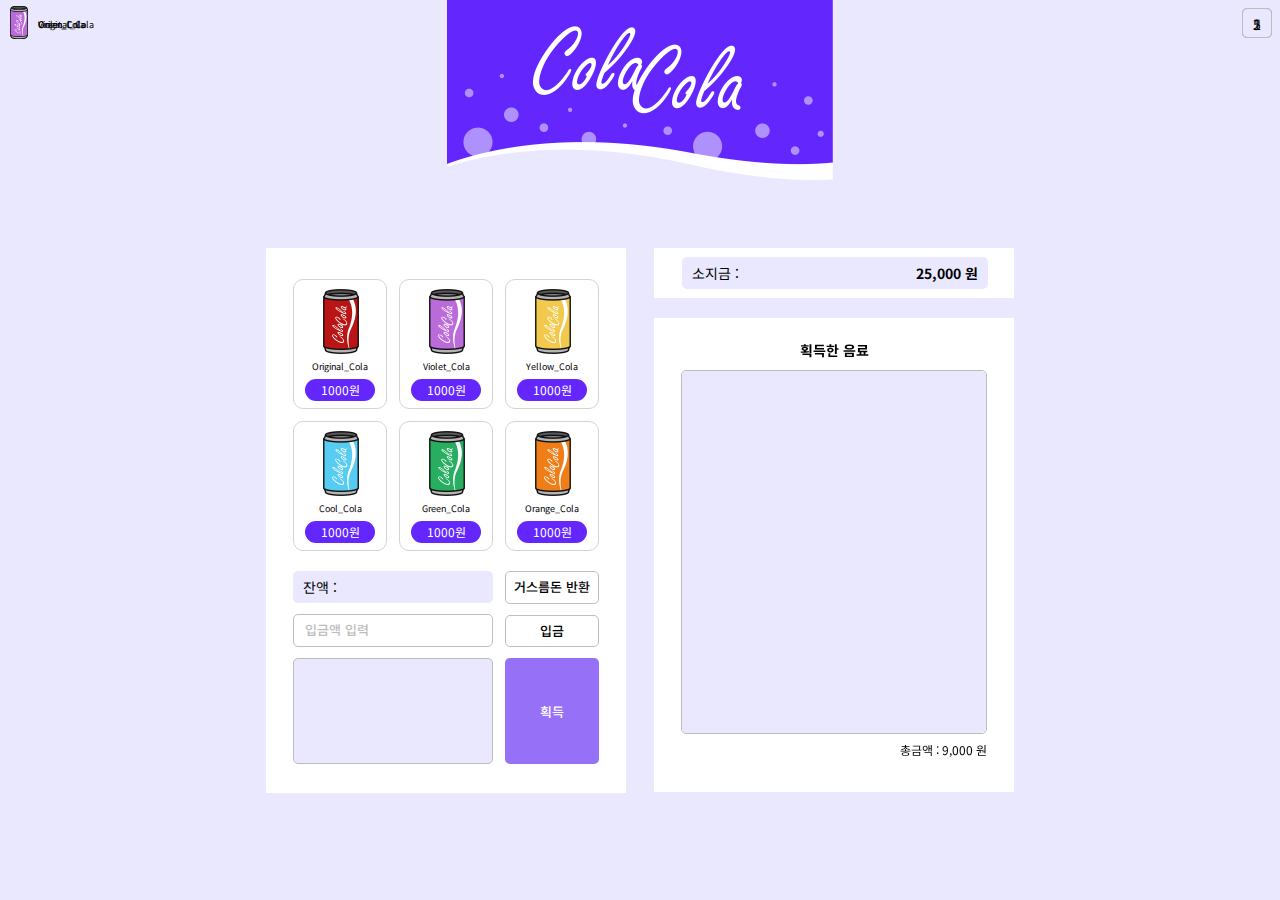
<file: index.html>
<!DOCTYPE html>
<html lang="ko">
  <head>
    <meta charset="UTF-8" />
    <meta http-equiv="X-UA-Compatible" content="IE=edge" />
    <meta name="viewport" content="width=device-width, initial-scale=1.0" />
    <link rel="stylesheet" href="reset.css" />
    <link rel="stylesheet" href="style.css" />
    <title>Choose your cola!</title>
  </head>
  <body>
    <img
      class="logo"
      src="src/images/Logo_img.png"
      alt="colacola 로고 이미지"
    />
    <main class="container">
      <!-- 왼쪽 박스 -->
      <section class="machine">
        <ul>
          <li>
            <button type="button" id="Original" class="choice-btn">
              <img
                class="cola"
                src="src/images/Original_Cola.png"
                alt="original cola"
              />
              <span class="cola-name">Original_Cola</span>
              <span class="price">1000원</span>
            </button>
          </li>
          <li>
            <button id="Violet" class="choice-btn">
              <img
                class="cola"
                src="src/images/Violet_Cola.png"
                alt="violet cola"
              />
              <span class="cola-name">Violet_Cola</span>
              <span class="price">1000원</span>
            </button>
          </li>
          <li>
            <button id="Yellow" class="choice-btn">
              <img
                class="cola"
                src="src/images/Yellow_Cola.png"
                alt="yellow cola"
              />
              <span class="cola-name">Yellow_Cola</span>
              <span class="price">1000원</span>
            </button>
          </li>
          <li class="sold-out">
            <button id="Cool" class="choice-btn">
              <img
                class="cola"
                src="src/images/Cool_Cola.png"
                alt="cool cola"
              />
              <span class="cola-name">Cool_Cola</span>
              <span class="price">1000원</span>
            </button>
          </li>
          <li>
            <button id="Green" class="choice-btn">
              <img
                class="cola"
                src="src/images/Green_Cola.png"
                alt="green cola"
              />
              <span class="cola-name">Green_Cola</span>
              <span class="price">1000원</span>
            </button>
          </li>
          <li>
            <button id="Orange" class="choice-btn">
              <img
                class="cola"
                src="src/images/Orange_Cola.png"
                alt="orange cola"
              />
              <span class="cola-name">Orange_Cola</span>
              <span class="price">1000원</span>
            </button>
          </li>
        </ul>
        <div class="cal">
          <div class="change">
            <span class="change-money">잔액 : </span>
            <span class="change-won"></span>
          </div>
          <input
            type="number"
            class="deposit-money"
            pattern="[0-9]"
            placeholder="입금액 입력"
            required
          />
          <div class="selected-cola"></div>
          <button type="button" class="change-return">거스름돈 반환</button>
          <button type="button" class="deposit">입금</button>
          <button disabled type="button" class="acquire">획득</button>
        </div>
      </section>

      <!-- 오른쪽 박스 -->
      <section class="status">
        <div class="balance">
          <div class="balance-content">
            <span class="balance-money">소지금 : </span>
            <span class="balance-won"></span>
          </div>
        </div>
        <div class="my-cola-container">
          <h2 class="my-cola-title">획득한 음료</h2>
          <div class="my-cola-list">
            <div class="my-cola-list-cont">
              <div class="my-cola">
                <img
                  src="src/images/Original_Cola.png"
                  alt="my original cola"
                />
                <span class="my-cola-name">Original_Cola</span>
                <div class="my-quantity">1</div>
              </div>
              <div class="my-cola">
                <img src="src/images/Green_Cola.png" alt="my green cola" />
                <span class="my-cola-name">Green_Cola</span>
                <div class="my-quantity">2</div>
              </div>
              <div class="my-cola">
                <img src="src/images/Violet_Cola.png" alt="my violet cola" />
                <span class="my-cola-name">Violet_Cola</span>
                <div class="my-quantity">5</div>
              </div>
            </div>
          </div>
          <span class="total-amount">총금액 : 9,000 원</span>
        </div>
      </section>
    </main>
    <script src="index.js"></script>
  </body>
</html>
</file>
<file: style.css>
@import url("https://fonts.googleapis.com/css2?family=Noto+Sans+KR:wght@500&display=swap");

body {
  padding: 0;
  margin: 0;
  background-color: #eae8fe;
  font-family: "Noto Sans KR", sans-serif;
}

.logo {
  width: 386px;
  display: block;
  margin: 0 auto;
}

.container {
  width: fit-content;
  height: fit-content;
  margin: 0px auto;
  margin-top: 68px;
  display: flex;
  flex-wrap: wrap;
  justify-content: center;
  gap: 28px;
}

/* 왼쪽 벤딩머신 메뉴 */
.machine {
  background-color: #fff;
  width: 360px;
  height: 545px;
  position: relative;
}

ul {
  position: absolute;
  top: 31px;
  left: 27px;
  display: inline-block;
  display: flex;
  flex-wrap: wrap;
  gap: 12px;
  min-width: 306px;
}

ul li {
  flex-basis: 94px;
}

ul li button.sold-out::after {
  content: "";
  display: block;
  position: absolute;
  top: 0px;
  width: 94px;
  height: 130px;
  border-radius: 10px;
  background-image: url("src/images/Sold-out.png");
  background-color: rgba(0, 0, 0, 0.8);
  background-position: 19px 49px;
  background-size: 57px 45px;
  background-repeat: no-repeat;
  cursor: default;
}

li button {
  position: relative;
  font-size: 9px;
  background-color: #fff;
  height: 130px;
  border: 1px solid lightgray;
  box-sizing: border-box;
  border-radius: 10px;
}

li button:hover {
  box-shadow: rgba(0, 0, 0, 0.16) 0px 1px 4px;
}

li button:focus {
  outline: 3px solid #6327fe;
}

button .cola-name {
  position: absolute;
  top: 82px;
  left: 50%;
  transform: translate(-50%, 0);
  pointer-events: none;
}

button .price {
  position: absolute;
  top: 99px;
  left: 50%;
  transform: translate(-50%, 0);
  width: 70px;
  height: fit-content;
  padding-top: 5px;
  padding-bottom: 5px;
  border-radius: 50px;
  background-color: #6327fe;
  color: #fff;
  font-size: 12px;
  line-height: 12px;
  pointer-events: none;
}

img.cola {
  width: 36px;
  height: 65px;
  position: absolute;
  bottom: 54px;
  left: 29px;
  pointer-events: none;
}

div.cal {
  width: 306px;
  height: 193px;
  position: absolute;
  top: 323px;
  left: 27px;
  display: flex;
  flex-wrap: wrap;
  flex-direction: column;
  justify-content: space-between;
  align-content: space-between;
}

.cal .change {
  font-size: 14px;
  line-height: 20px;
  width: 200px;
  height: 32px;
  background-color: #eae8fe;
  border-radius: 5px;
  box-sizing: border-box;
  position: relative;
}

.change-money {
  position: absolute;
  top: 6px;
  left: 10px;
}

.change .change-won {
  position: absolute;
  top: 6px;
  right: 10px;
}

input[type="number"] {
  padding: 5px;
  margin: 0;
  width: 200px;
  height: 33px;
  border: 1px solid #bdbdbd;
  border-radius: 5px;
  box-sizing: border-box;
}

input[type="number"]:focus {
  outline: 1px solid #6327fe;
  box-sizing: border-box;
  border: none;
}

input[type="number"]::placeholder {
  font-size: 13px;
  font-weight: 500;
  line-height: 19px;
  color: #bdbdbd;
  padding-left: 6px;
  font-family: "Noto Sans KR", sans-serif;
}

input[type="number"]::-webkit-outer-spin-button,
input[type="number"]::-webkit-inner-spin-button {
  -webkit-appearance: none;
  -moz-appearance: none;
  appearance: none;
}

div .selected-cola {
  width: 200px;
  height: 106px;
  overflow-y: scroll;
  overflow-x: hidden;
  background-color: #eae8fe;
  border: 1px solid #bdbdbd;
  box-sizing: border-box;
  border-radius: 5px;
  padding-top: 11px;
  padding-left: 11px;
}

div.selected-cola::-webkit-scrollbar {
  width: 12px;
}

div.selected-cola::-webkit-scrollbar-thumb {
  height: 79px;
  background: white;
  background-clip: padding-box;
  border: 4px solid transparent;
  border-radius: 50px;
}

div.selected-cola::-webkit-scrollbar-track {
  background-color: transparent;
  border-radius: 50px;
}

div.selected {
  width: 170px;
  height: 46px;
  margin-bottom: 8px;
  border-radius: 5px;
  background-color: #fff;
  font-size: 9px;
  line-height: 13px;
  position: relative;
}

img.selected-img {
  position: absolute;
  width: 18px;
  height: 33px;
  top: 6px;
  left: 10px;
}

div.selected span {
  position: absolute;
  left: 38px;
  bottom: 18px;
  font-size: 9px;
  line-height: 13px;
}

div.selected .quantity {
  position: absolute;
  border: 1px solid #bdbdbd;
  border-radius: 5px;
  display: inline-block;
  width: 30px;
  height: 30px;
  text-align: center;
  font-size: 14px;
  line-height: 30px;
  top: 8px;
  right: 8px;
}

div.cal button {
  font-size: 13px;
  line-height: 19px;
  font-weight: 500;
}

div.cal .change-return {
  width: 94px;
  height: 33px;
  border: 1px solid #bdbdbd;
  background-color: #fff;
  box-sizing: border-box;
  border-radius: 5px;
  font-size: 13px;
  line-height: 18.82px;
}

div.cal .change-return:hover {
  box-shadow: rgba(0, 0, 0, 0.16) 0px 1px 4px;
}

div.cal .deposit {
  width: 94px;
  height: 32px;
  border: 1px solid #bdbdbd;
  background-color: #fff;
  box-sizing: border-box;
  border-radius: 5px;
  font-size: 13px;
  line-height: 18.82px;
}

div.cal .deposit:hover {
  box-shadow: rgba(0, 0, 0, 0.16) 0px 1px 4px;
}
div.cal .acquire {
  width: 94px;
  height: 106px;
  padding: 0;
  color: #fff;
  background-color: #6327fe;
  border-radius: 5px;
  box-sizing: border-box;
}

div.cal .acquire:hover {
  box-shadow: rgba(0, 0, 0, 0.16) 2px 4px 5px;
}

div.cal .acquire:disabled {
  background-color: #9770f8;
  cursor: default;
  box-shadow: none;
}

/*오른쪽 박스*/

section.status {
  width: 360px;
  height: 545px;
}

div.balance {
  width: 360px;
  height: 50px;
  background-color: #fff;
  border: 1px solid #fff;
  box-sizing: border-box;
}

.balance .balance-content {
  width: 306px;
  height: 32px;
  border-radius: 5px;
  background-color: #eae8fe;
  margin-top: 8px;
  margin-left: 27px;
  position: relative;
}

.balance-content span {
  font-size: 14px;
  line-height: 20px;
}

.balance-content .balance-money {
  position: absolute;
  top: 6px;
  left: 10px;
}

.balance-content .balance-won {
  position: absolute;
  top: 6px;
  right: 10px;
  font-weight: 700;
}

div.my-cola-container {
  width: 360px;
  height: 474px;
  margin-top: 20px;
  background-color: #fff;
  text-align: center;
}

.my-cola-container .my-cola-title {
  font-size: 14px;
  font-weight: 700;
  display: inline-block;
  margin-top: 25px;
}

div.my-cola-list {
  width: 306px;
  height: 364px;
  margin-top: 13px;
  margin-left: 27px;
  padding-top: 12px;
  border: 1px solid #bdbdbd;
  box-sizing: border-box;
  border-radius: 5px;
  background-color: #eae8fe;
  overflow-y: scroll;
}

div.my-cola-list::-webkit-scrollbar {
  width: 12px;
}

div.my-cola-list::-webkit-scrollbar-thumb {
  /*height px로 안맞춰짐 */
  background-color: white;
  background-clip: padding-box;
  border: 4px solid transparent;
  border-top: 12px solid transparent; /*스크롤바 thumb 탑 부분 border-radius 없어지는 현상 생김 */
  border-radius: 50px;
  visibility: visible;
}

div.my-cola-list::-webkit-scrollbar-track {
  background-color: transparent;
  border-radius: 50px;
}

.my-cola-list .my-cola-list-cont {
  height: 400%;
}

.my-cola-list .selected {
  width: 276px;
  height: 46px;
  margin-left: 12px;
  margin-bottom: 6px;
  background-color: #fff;
  border-radius: 5px;
  position: relative;
}

.my-cola img {
  width: 18px;
  height: 33px;
  position: absolute;
  left: 10px;
  top: 6px;
}

.my-cola .my-cola-name {
  font-size: 9px;
  line-height: 13px;
  position: absolute;
  top: 18px;
  left: 38px;
}

.my-cola .my-quantity {
  width: 30px;
  height: 30px;
  font-size: 14px;
  line-height: 30px;
  position: absolute;
  top: 8px;
  right: 8px;
  border: 1px solid #bdbdbd;
  box-sizing: border-box;
  border-radius: 5px;
}

span.total-amount {
  font-size: 12px;
  line-height: 17px;
  display: inline-block;
  margin-top: 7px;
  width: 306px;
  text-align: end;
}

/*반응형 레이아웃*/

@media only screen and (min-device-width: 200px) and (max-device-width: 480px),
  (-webkit-min-device-pixel-ratio: 2) {
  body {
    background-color: white;
  }

  .logo {
    width: 166px;
    height: 70px;
    display: block;
    margin: 0 auto;
    position: relative; /*z-index 적용하기 위해 설정*/
    z-index: 10;
  }

  main.container {
    position: relative; /*z-index 적용하기 위해 설정*/
    margin-top: -13px;
    display: flex;
    flex-wrap: wrap;
    justify-content: center;
    gap: 0px;
  }

  section.status {
    margin-top: -11px;
  }
}
</file>
